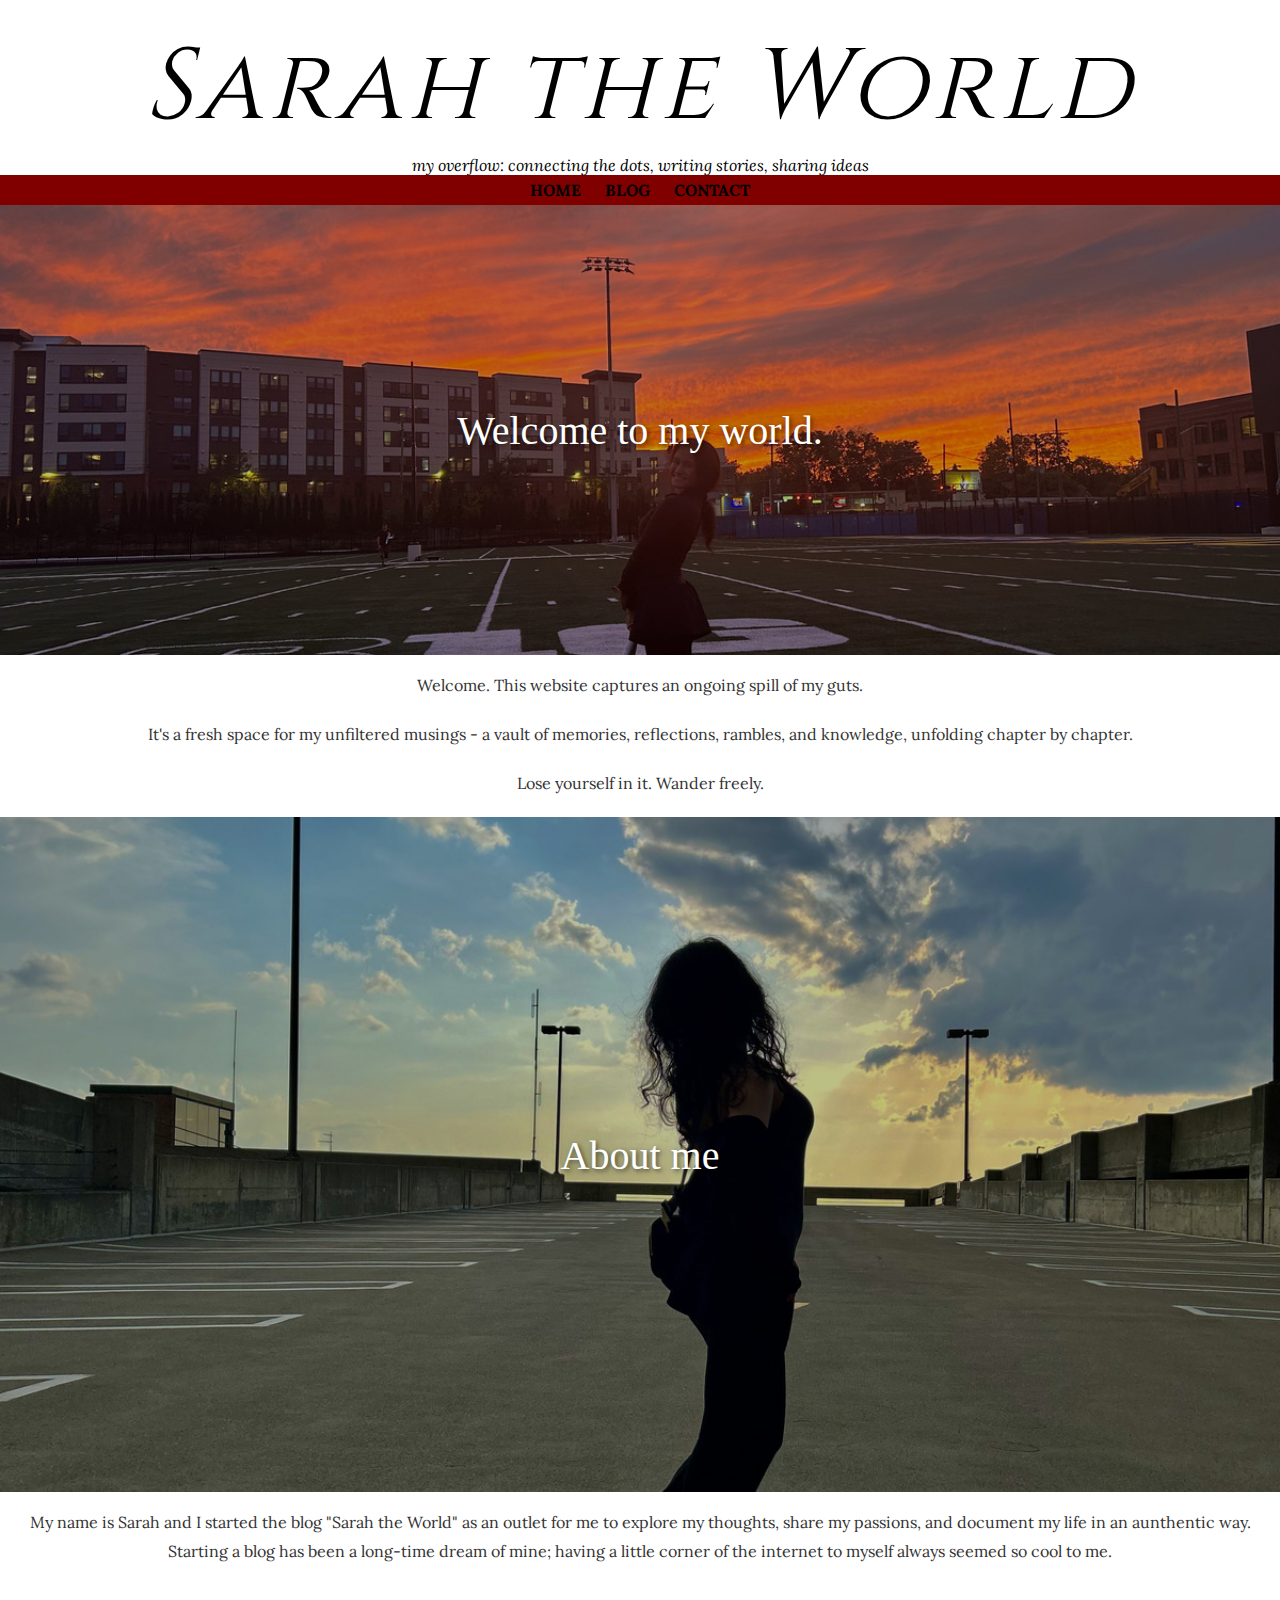
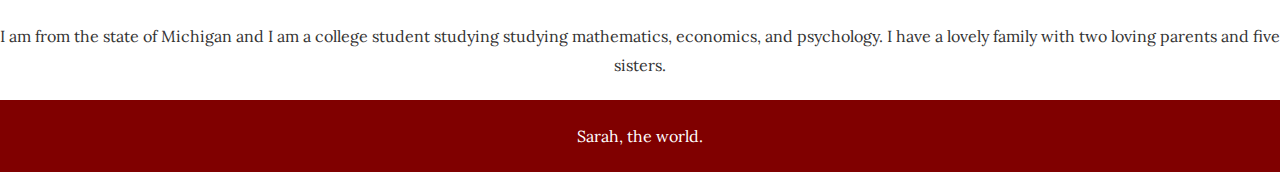
<file: index.html>
<!DOCTYPE html>
<html lang="en">
  <head>
    <meta charset="UTF-8" />
    <meta name="viewport" content="width=device-width, initial-scale=1.0" />
    <title>Sarah the World</title>
    <link rel="stylesheet" href="styles.css" />
    <link href="https://fonts.googleapis.com/css2?family=Cinzel:wght@400;700&family=Cormorant:wght@400;500;700&display=swap" rel="stylesheet">    <link
      href="https://fonts.googleapis.com/css2?family=Lora&display=swap"
      rel="stylesheet"
    />
  </head>
  <body>
    <header>
      <h1>Sarah the World</h1>
      <p class="subtitle">
        my overflow: connecting the dots, writing stories, sharing ideas
      </p>
    </header>
    <nav>
      <a href="#">HOME</a>
      <a href="blog.html">BLOG</a>
      <a href="contact.html">CONTACT</a>
    </nav>
    <div class="container">
      <div class="parallax-container-1">
        <div class="overlay-text">Welcome to my world.</div>
      </div>
      <div class="Welcome">
        <p>
          Welcome. This website captures an ongoing spill of my guts.
        </p>
      <p>
        It's a fresh space for my unfiltered musings - a vault of memories, reflections, rambles, and knowledge, unfolding chapter by chapter. 
      </p>
      <p>Lose yourself in it. Wander freely.</p>
    </div>
    <div class="container">
        <div class="parallax-container-2">
          <div class="overlay-text">About me</div>
        </div>
        <div class="Welcome">
        <p>My name is Sarah and I started the blog "Sarah the World" as an outlet for me to explore my thoughts, share my passions, and document my life in an aunthentic way. 
            Starting a blog has been a long-time dream of mine; having a little corner of the internet to myself always seemed so cool to me. 
        </p>
        <br>
        <p>
            I am from the state of Michigan and I am a college student studying studying mathematics, economics, and psychology. I have a lovely family with two loving parents and five sisters. 
        </p>
    </div>
    <footer>
      <p>Sarah, the world.</p>
    </footer>
    <script src="script.js"></script>
  </body>
</html>
</file>
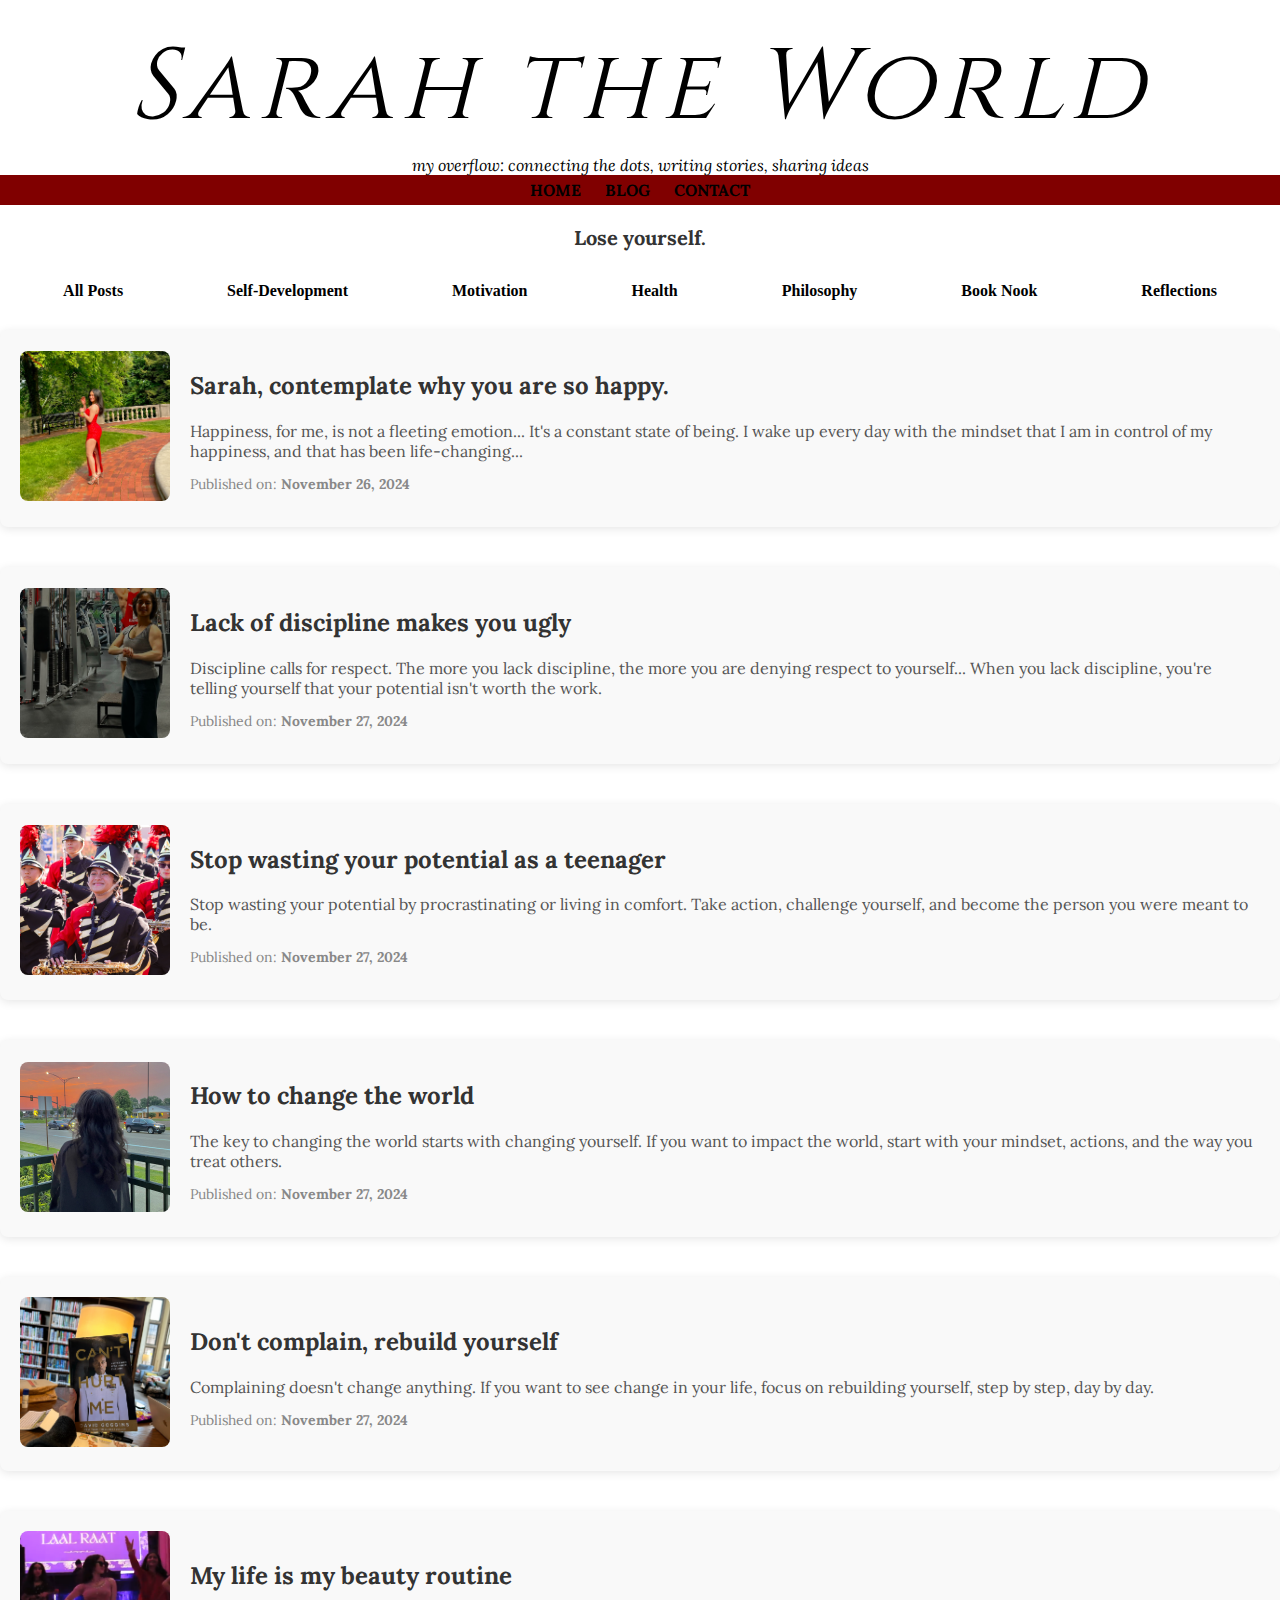
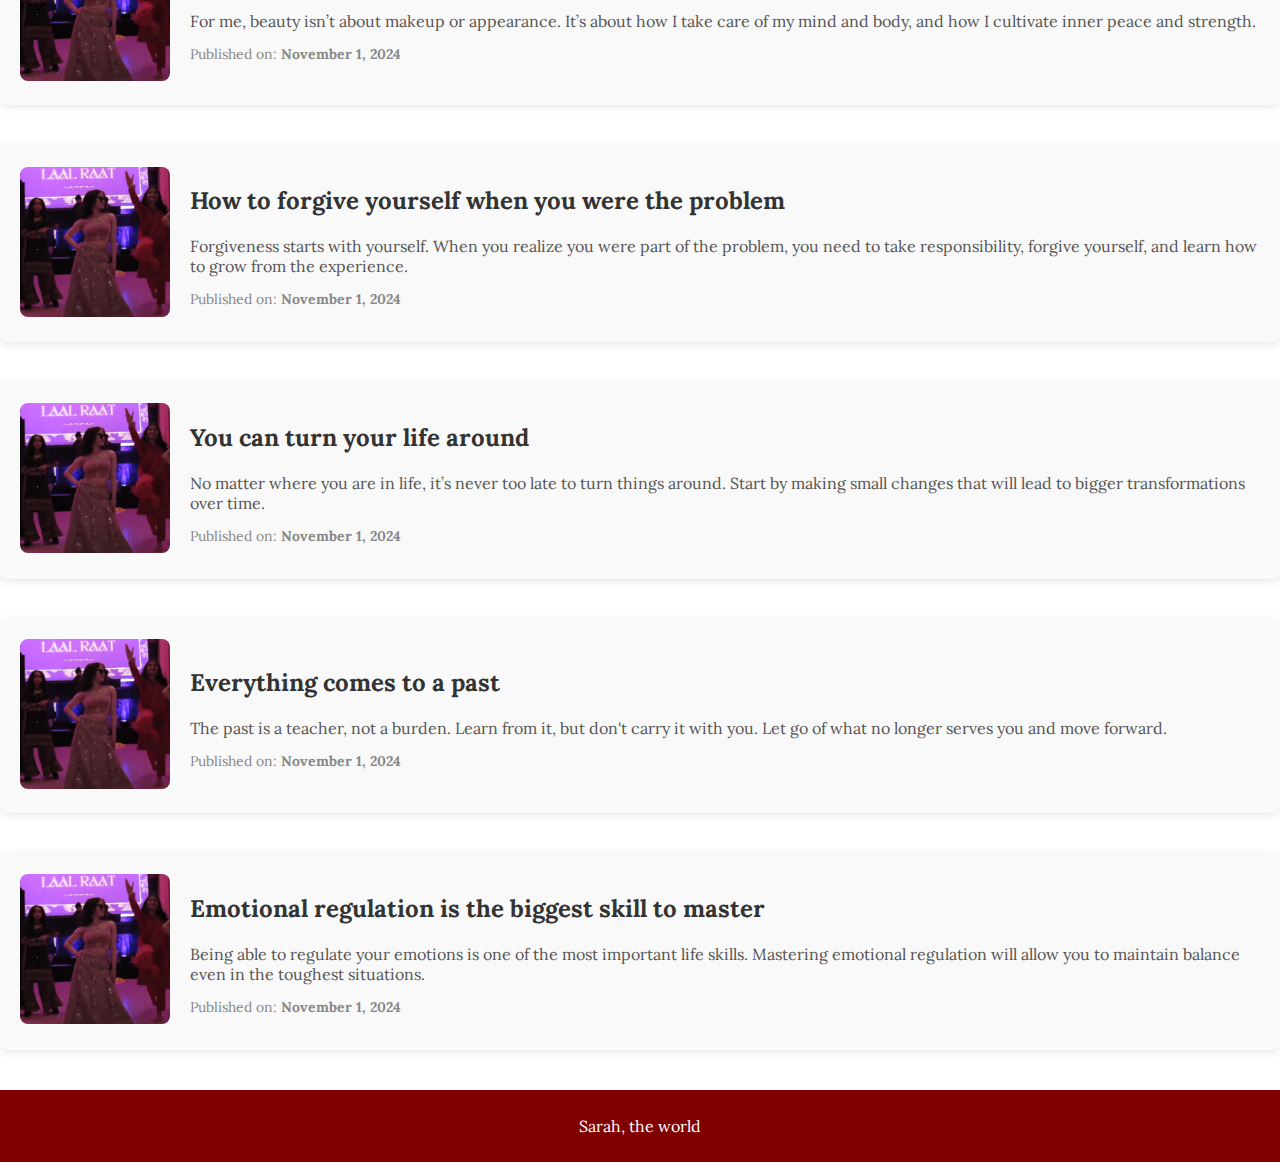
<file: blog.html>
<!DOCTYPE html>
<html lang="en">
  <head>
    <meta charset="UTF-8" />
    <meta name="viewport" content="width=device-width, initial-scale=1.0" />
    <title>Sarah's Thought Garden</title>
    <link rel="stylesheet" href="blog.css" />
    <link
      href="https://fonts.googleapis.com/css2?family=Lora&display=swap"
      rel="stylesheet"
    />
  </head>
  <body>
    <header>
      <h1>Sarah the World</h1>
      <p class="subtitle">
        my overflow: connecting the dots, writing stories, sharing ideas
      </p>
    </header>
    <nav>
      <a href="index.html">HOME</a>
      <a href="blog.html">BLOG</a>
      <a href="contact.html">CONTACT</a>
    </nav>
    <p class="BlogWelcome">Lose yourself.</p>

    <!-- Blog topic navigation -->
    <nav id="topic-navigation" class="blog-navbar">
      <ul>
        <li><a href="#" onclick="filterByTopic('ALL')">All Posts</a></li>
        <li>
          <a href="#" onclick="filterByTopic('SELF-DEVELOPMENT')"
            >Self-Development</a
          >
        </li>
        <li>
          <a href="#" onclick="filterByTopic('MOTIVATION')">Motivation</a>
        </li>
        <li><a href="#" onclick="filterByTopic('HEALTH')">Health</a></li>
        <li>
          <a href="#" onclick="filterByTopic('PHILOSOPHY')">Philosophy</a>
        </li>
        <li><a href="#" onclick="filterByTopic('BOOK NOOK')">Book Nook</a></li>
        <li>
          <a href="#" onclick="filterByTopic('REFLECTIONS')">Reflections</a>
        </li>
      </ul>
    </nav>

    <!-- Blog posts section -->
    <section class="blog-section">
      <!-- Container for dynamically loaded blog posts -->
      <div id="blog-container"></div>

      <!-- Pagination controls -->
      <div id="pagination"></div>
    </section>

    <footer>
      <p>Sarah, the world</p>
    </footer>
    <script src="blog.js"></script>
  </body>
</html>
</file>
<file: styles.css>
@import url('https://fonts.googleapis.com/css2?family=Cinzel:wght@400;700&family=Cormorant:wght@400;500;700&display=swap');

body { 
    font-family: 'Lora', serif;
    background: #ffffff; 
    color: #333;
    margin: 0;
    padding: 0;
}
h1 { 
    font-family: 'Cinzel', serif;
    color: #000000; 
    font-size: 75pt;
    margin: 0;
    font-weight: normal;
    font-style: italic;
    letter-spacing: 5px;
}
.subtitle {
    font-family:'Lora', serif;
    font-style: italic;
    color:#000000;
    margin: 0px;
}
header {
    color: #FFFFFF;
    text-align: center;
    padding-top: 20px;
    padding-bottom: 0px;
    min-height: 100px;
}
nav {
    background-color: #800000;
    padding: 5px;
    text-align: center;
}
nav a {
    color: #000000;
    text-decoration: none;
    margin: 0 10px;
    font-weight: bold;
}

nav a:hover {
    color: #fff1dd;
}
.container {
    background-color: #ffffff;
    color: #333333; /* Use dark text for readability */
    margin: auto;
}
.Welcome p {
    text-align: center;
    margin-bottom: 20px;
    line-height: 1.8;

}

button, .btn {
    background-color: #FFD700;
    color: #800080;
    border: none;
    padding: 10px 20px;
    border-radius: 5px;
    cursor: pointer;
    font-size: 16px;
}

button:hover, .btn:hover {
    background-color: #FFB6C1;
    color: #800080;
}
footer {
    background-color: #800000;
    color: #ffffff;
    text-align: center;
    padding: 10px;
    margin: auto;

}
.parallax-container-1 {
    position: relative;
    width: 100%;  /* Ensure the container takes up full width */
    height: 50vh;  /* Set initial height of the container to be the height of the viewport */
    background-image: url('images/sunset\ image.jpg');
    background-size: cover; /* Ensure the image width fills the container, and the height scales automatically */
    background-position: center center; /* Center the image */
    background-repeat: no-repeat; /* Ensure the image doesn't repeat */
    transition: background-position 0.1s ease-out; /* Optional: smooth transition for position change */
}
.overlay-text {
    position: absolute;
    font-family: 'Playfair Display', serif;
    top: 50%;  /* Position text vertically in the center */
    left: 50%; /* Position text horizontally in the center */
    transform: translate(-50%, -50%);  /* Adjust position to be perfectly centered */
    color: white;  /* Text color */
    font-size: 40px;  /* Text size */
    text-shadow: 2px 2px 4px rgba(0, 0, 0, 0.5);  /* Optional: add text shadow for better visibility */
    text-align:end;  
}
.parallax-container-2 {
    position: relative;
    width: 100%;  /* Ensure the container takes up full width */
    height: 75vh;  /* Set initial height of the container to be the height of the viewport */
    background-image: url('images/parking\ garage.jpg');
    background-size: cover; /* Ensure the image width fills the container, and the height scales automatically */
    background-position: center center; /* Center the image */
    background-repeat: no-repeat; /* Ensure the image doesn't repeat */
    transition: background-position 0.1s ease-out, height 0.3s ease-out;/* Optional: smooth transition for position change */
}

.overlay-text {
    position: absolute;
    font-family: 'Playfair Display', serif;
    top: 50%;  /* Position text vertically in the center */
    left: 50%; /* Position text horizontally in the center */
    transform: translate(-50%, -50%);  /* Adjust position to be perfectly centered */
    color: white;  /* Text color */
    font-size: 40px;  /* Text size */
    text-shadow: 2px 2px 4px rgba(0, 0, 0, 0.5);  /* Optional: add text shadow for better visibility */
    text-align:center;  
}
</file>
<file: blog.css>
@import url('https://fonts.googleapis.com/css2?family=Cinzel:wght@400;700&family=Cormorant:wght@400;500;700&display=swap');

body { 
  font-family: 'Lora', serif;
  background: #ffffff; 
  color: #333;
  margin: 0;
  padding: 0;
}
h1 { 
  font-family: 'Cinzel', serif;
  color: #000000; 
  font-size: 75pt;
  margin: 0;
  font-weight: normal;
  font-style: italic;
  letter-spacing: 7px;
}
.subtitle {
  font-family:'Lora', serif;
  font-style: italic;
  color:#000000;
  margin: 0px;
}
header {
  color: #FFFFFF;
  text-align: center;
  padding-top: 20px;
  padding-bottom: 0px;
  min-height: 100px;
}
nav {
  background-color: #800000;
  padding: 5px;
  text-align: center;
}
nav a {
  color: #000000;
  text-decoration: none;
  margin: 0 10px;
  font-weight: bold;
}

nav a:hover {
  color: #fff1dd;
}

p.BlogWelcome {
  text-align: center;  /* Center the text */
  font-size: 20px;  /* Optional: Adjust font size */
  font-weight: bold;  /* Optional: Make text bold */ 
}

/* Blog Topics Navigation */
.blog-navbar {
  background-color: transparent;
  padding: 10px 0;
  text-align: center;
  margin-bottom: 20px;
  border: none;
}

/* Style the list items within the navbar */
.blog-navbar ul {
  list-style: none; /* Remove default list styling */
  padding: 0;
  margin: 0;
  background-color: transparent;
}

/* Style the individual links in the navbar */
.blog-navbar li {
  display: inline; /* Make the list items display in a horizontal line */
  margin: 0 25px; /* Space between items */
}

/* Style the anchor (link) elements inside navbar */
.blog-navbar a {
  color: #000000; /* White text */
  text-decoration: none; /* Remove underline */
  font-size: 16px; /* Adjust font size */
  font-weight: bold;
  padding: 5px 15px;  /* Add some padding for clickable area */
  border-radius: 5px; /* Rounded corners */
  transition: background-color 0.3s ease, color 0.3s ease;
  font-family: 'Playfair Display', serif;
}

/* Add hover effect to links */
.blog-navbar a:hover {
  color: #fff1dd; /* Gold color for text on hover */
  background-color: #800000; /* Dark maroon background on hover */
}

/* Active Link (for selected topics) */
.blog-navbar a.active {
  background-color: #fff1dd; /* Gold background for active topic */
  color: #800000; /* Dark maroon text color for active topic */
}

/* Blog Post Container */
.blog-container {
  max-width: 800px;
  margin: 40px auto;
  padding: 20px;
  background: white;
  box-shadow: 0 4px 8px rgba(0, 0, 0, 0.1);
  border-radius: 8px;
}

.blog-post {
  margin-bottom: 40px;
}

/* Blog Post Title */
.blog-post-title a {
  color: #333;
  font-size: 24px;
  text-decoration: none;
  font-weight: bold;
  transition: color 0.3s ease;
}

.blog-post-title a:hover {
  color: #800000; /* Change color on hover */
}

/* Blog Post Description */
.blog-post-description {
  color: #555;
  font-size: 16px;
  margin: 10px 0;
}

/* Blog Post Date */
.blog-post-date {
  font-size: 14px;
  color: #888;
}

.blog-post-date span {
  font-weight: bold;
}

/* Blog Post Content Layout */
.blog-post {
  display: flex;
  align-items: center; /* Align the image and text vertically */
  gap: 20px; /* Space between the image and the content */
  background-color: #f9f9f9;
  padding: 20px;
  border-radius: 8px;
  box-shadow: 0 2px 10px rgba(0, 0, 0, 0.1);
}

/* Image Container */
.blog-post-image img {
  width: 150px; /* Set the image width */
  height: 150px; /* Set the image height */
  object-fit: cover; /* Ensures the image covers the area without distortion */
  border-radius: 8px; /* Optional: rounded corners */
}

/* Content Area of Blog Post */
.blog-post-content {
  flex-grow: 1; /* Makes the content area take up remaining space */
}

/* Footer Styles */
footer {
  background-color: #800000;
  color: #ffffff;
  text-align: center;
  padding: 10px;
  margin-top: 30px;
}

/* Pagination Controls */
#pagination {
  text-align: center;
  margin-top: 20px;
}

#pagination button {
  padding: 10px 20px;
  margin: 0 5px;
  border: none;
  background-color: #800000; /* Dark maroon background */
  color: white;
  font-weight: bold;
  border-radius: 5px;
  cursor: pointer;
  transition: background-color 0.3s ease;
}

#pagination button:hover {
  background-color: #FFD700; /* Gold on hover */
  color: #800000; /* Dark maroon text on hover */
}

#pagination button.active {
  background-color: #FFD700;
  color: #660025;
}

#pagination button:disabled {
  background-color: #ddd;
  color: #bbb;
  cursor: not-allowed;
}
</file>
